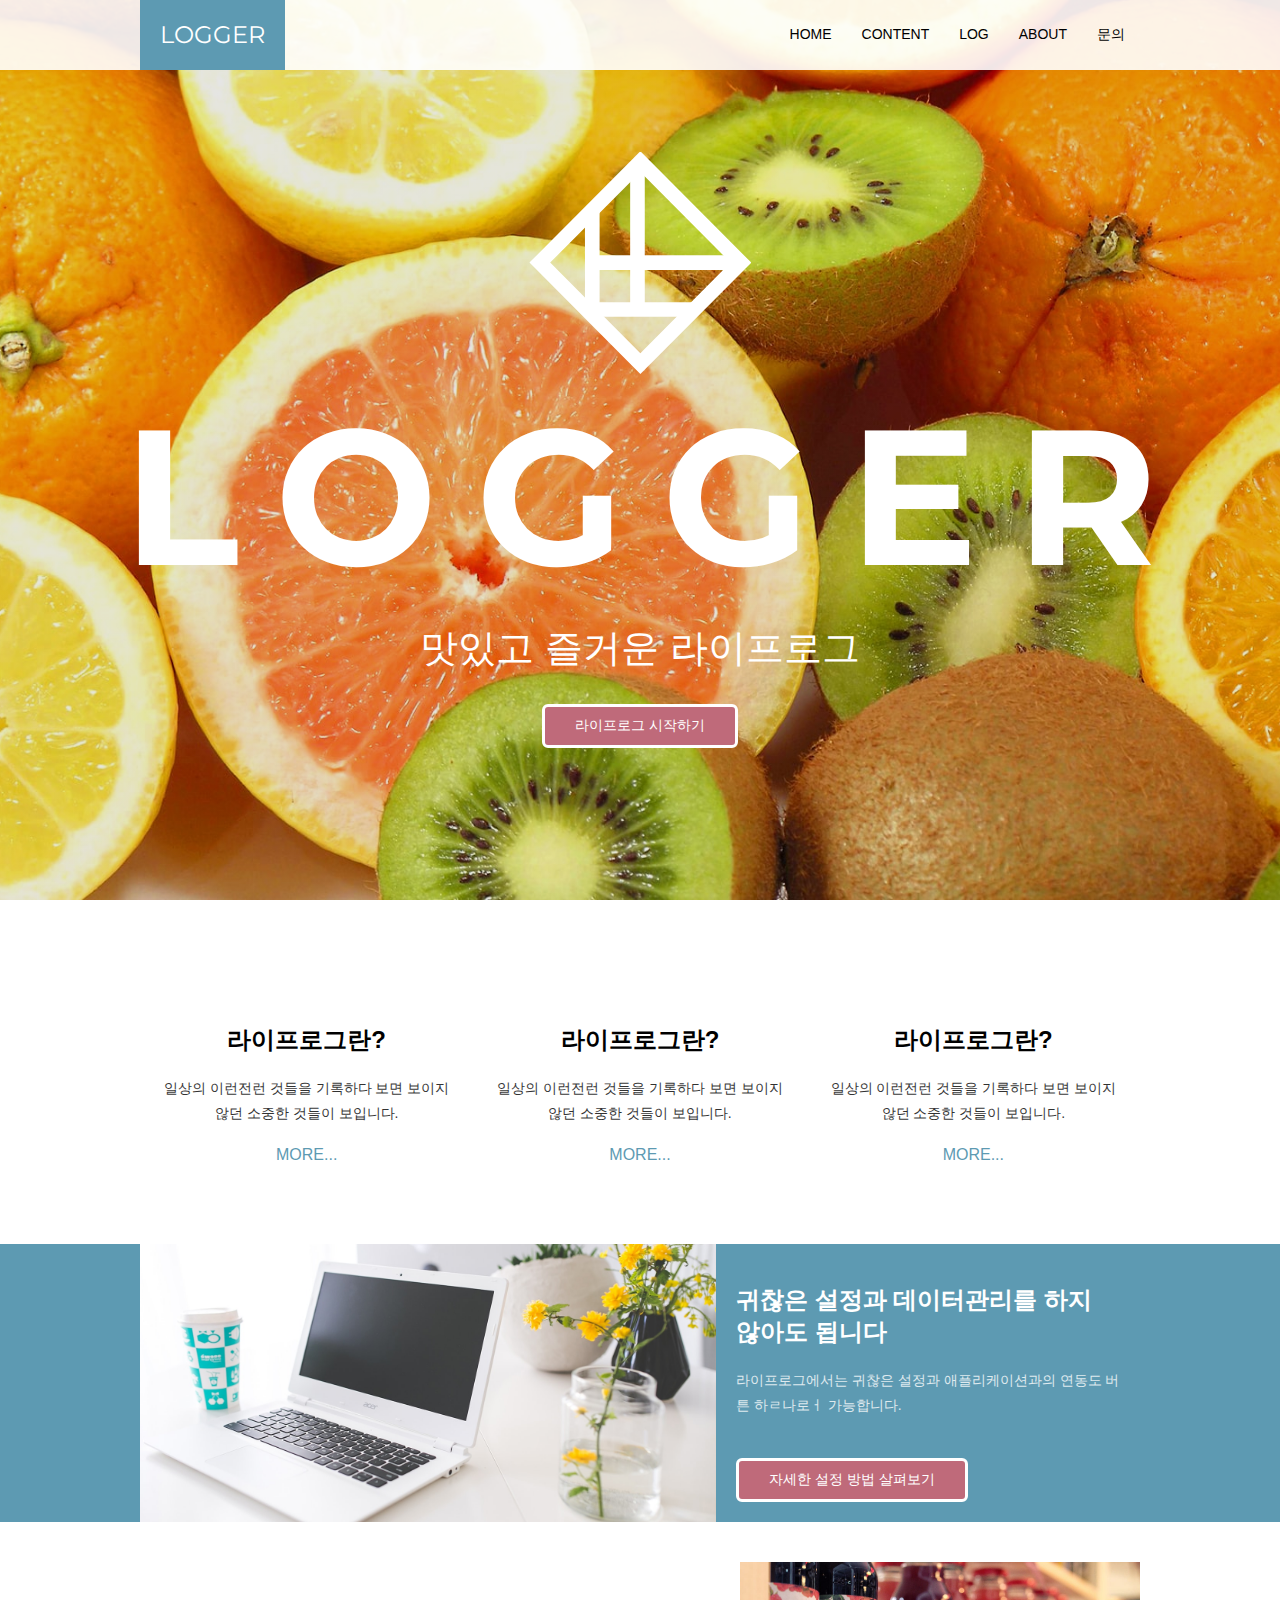
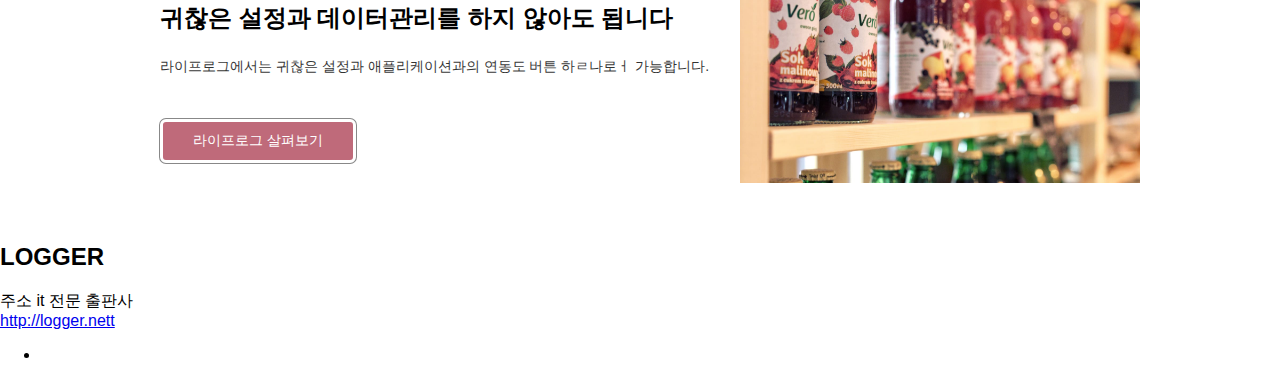
<file: project/index.html>
<!DOCTYPE html>
<html lang="en">

<head>
    <meta charset="UTF-8">
    <meta name="viewport" content="width=device-width, initial-scale=1.0">
    <title>LifeLog</title>
    <link href="https://fonts.googleapis.com/css?family=Montserrat" rel="stylesheet">
    <link rel="stylesheet" href="https://use.fontawesome.com/releases/v5.0.13/css/all.css"
        integrity="sha384-DNOHZ68U8hZfKXOrtjWvjxusGo9WQnrNx2sqG0tfsghAvtVlRW3tvkXWZh58N9jp" crossorigin="anonymous">
    <script src="https://ajax.googleapis.com/ajax/libs/jquery/3.3.1/jquery.min.js"></script>

    <link rel="stylesheet" href="css/style.css">
    <script>
        $(function () {
            $(".headC").click(function () {
                $(".headB").slideToggle();
            });
        });
    </script>


</head>

<body>
    <header>
        <div class="container">
            <div class="container-small">
                <a href="index.html" class="headA">LOGGER</a>
                <button type="button" class="headC">
                    <span class="fa fa-bars" title="menu"></span>
                </button>
            </div>
            <nav class="headB">
                <ul>
                    <li><a href="index.html">HOME</a></li>
                    <li><a href="index.html">CONTENT</a></li>
                    <li><a href="index.html">LOG</a></li>
                    <li><a href="index.html">ABOUT</a></li>
                    <li><a href="index.html">문의</a></li>

                </ul>
            </nav>

        </div>
    </header>

    <section class="conA">
        <div class="container">
            <img src="images/images/logo.svg" alt="logo">
            <h1>LOGGER</h1>
            <p>맛있고 즐거운 라이프로그</p>
            <a href="#">라이프로그 시작하기</a>
        </div>
    </section>
    <section class="conB">
        <div class="container">
            <div class="text">
                <i class="fas fa-chart-bar icon"></i>
                <h2>라이프로그란?</h2>
                <p>일상의 이런전런 것들을 기록하다 보면 보이지 않던 소중한 것들이 보입니다.</p>
                <a href="#">MORE... <i class="fas fa-chevron-right"></i></a>
            </div>
            <div class="text">
                <i class="fas fa-chart-bar icon"></i>
                <h2>라이프로그란?</h2>
                <p>일상의 이런전런 것들을 기록하다 보면 보이지 않던 소중한 것들이 보입니다.</p>
                <a href="#">MORE... <i class="fas fa-chevron-right"></i></a>
            </div>
            <div class="text">
                <i class="fas fa-chart-bar icon"></i>
                <h2>라이프로그란?</h2>
                <p>일상의 이런전런 것들을 기록하다 보면 보이지 않던 소중한 것들이 보입니다.</p>
                <a href="#">MORE... <i class="fas fa-chevron-right"></i></a>
            </div>

        </div>

    </section>
    <section class="conC" id="contents">
        <div class="container">
            <div class="photo"></div>
            <div class="text">
                <i class="fas fa-chart-bar icon"></i>
                <h2>귀찮은 설정과 데이터관리를 하지 않아도 됩니다</h2>
                <p>라이프로그에서는 귀찮은 설정과 애플리케이션과의 연동도 버튼 하ㄹ나로ㅓ 가능합니다.</p>
                <a href="#">자세한 설정 방법 살펴보기<i class="fas fa-chevron-right"></i></a>
            </div>
        </div>

    </section>

    <section class="conD">
        <div class="container">
            <div class="photo"></div>
            <div class="text">
                <i class="fas fa-chart-bar icon"></i>
                <h2>귀찮은 설정과 데이터관리를 하지 않아도 됩니다</h2>
                <p>라이프로그에서는 귀찮은 설정과 애플리케이션과의 연동도 버튼 하ㄹ나로ㅓ 가능합니다.</p>
                <a href="#">라이프로그 살펴보기<i class="fas fa-chevron-right"></i></a>
            </div>
        </div>

    </section>

    <footer>
        <div class="container">
            <div class="footA">
                <h2>LOGGER</h2>
                <p>주소 it 전문 출판사<br>
                    <a href="http://logger.nett">http://logger.nett</a></p>
                    <nav class="footD">
       <ul>
        <li><a href="#"></a></li>
       </ul>



        <nav class="footD"></nav>
        <nav class="footD"></nav>

    </div>
    </footer>

</body>

</html>
</file>
<file: project/css/style.css>
@charset "UTF-8";
/*기본색상*/

:root {
    --main-color: #5D9AB2;
    --accent-color: #BF6A7A;
    --dark-main-color: #2B5566;
    --text-bright-color: #fff;
    --icon-color: #fff;
    --icon-bk-color: #ddd;
    --gray-color: #ddd;
    --large-width: 1000px;
    --middle-width: 768px;
}


/*기본 폰트 크기 설정*/

@media (max-width: 599px) {
    :root {
        font-size: 14px;
    }
}

@media (min-width: 600px) and (max-width:799px) {
    :root {
        font-size: 16px;
    }
}

@media (min-width: 800px) {
    :root {
        font-size: 18px;
    }
}


body {
    font-size: 16px;
    margin: 0;
    font-family: '맑은 고딕', 'Appla SD Gothic Neo', sans-serif;
}

header {
    position: absolute;
    top: 0;
    left: 0;
    width: 100%;
    background-color: rgba(255, 255, 255, 0.9);
    z-index: 1;
}

/* LOGO */
.headA {
    display: inline-block;
    line-height: 70px;
    padding: 0 20px;
    background-color: var(--main-color);
    color: var(--text-bright-color);
    font-family: 'Montserrat', sans-serif;
    font-size: 24px;
    text-decoration: none;
}

.headB ul {
    margin: 0;
    padding: 0;
    list-style-type: none;
}

.headB a {
    display: block;
    padding: 15px;
    color: inherit;
    font-size: 14px;
    text-decoration: none;
}

.headB a:hover {
    background-color: rgba(0, 0, 0, 0.3);
    color: white;
}

.headC {
    outline: none;
    border: none;
    background: none;
    padding: 0;
    margin-right: 10px;
    font-size: 28px;
    cursor: pointer;
    opacity: 0.5;
}

.headC:hover {
    opacity: 0.3;
}

header .container-small {
    display: flex;
    justify-content: space-between;
    align-items: center;
}



/* 큰 화면 */
@media (min-width:768px) {
    header .container {
        display: flex;
        align-items: center;
        justify-content: space-between;
        max-width: var(--large-width);
        margin: auto;
    }

    .headB ul {
        display: flex;
        font-size: 14px;
    }

    .headC {
        display: none;
    }

    .headB {
        display: block !important;
    }

}

/* conA- 로고, 이미지 등등 */
.conA {
    display: flex;
    align-items: center;
    justify-content: center;
    background-image: linear-gradient(rgba(0, 0, 0, 0.1),
            rgba(0, 0, 0, 0.1)), url(../images/images/fruits.jpg);
    background-position: center;
    background-size: cover;
    height: 100vh;
    min-height: 450px;
    color: var(--text-bright-color);
    text-align: center;
}

.conA h1 {
    font-family: 'Montserrat', sans-serif;
    font-size: 15vw;
    letter-spacing: 0.2em;
    margin-top: 0;
    margin-bottom: 10px;
    margin-left: 0.2em;
}

.conA img {
    width: 20%
}

.conA p {
    margin-top: 0;
    margin-bottom: 10px;
    font-size: 3vw;
}

.conA a {
    display: inline-block;
    margin-top: 20px;
    padding: 10px 30px;
    border: 3px solid currentColor;
    color: #fff;
    border-radius: 6px;
    background-color: var(--accent-color);
    font-size: 14px;
    text-decoration: none;
}

.conA a:hover {
    background-image: linear-gradient(rgba(255, 255, 255, 0.2), rgba(255, 255, 255, 0.2));
}

@media (min-whith: 768px) {
    .conA h1 {
        font-size: 115px;
    }

    .conA p {
        font-size: 23px;
    }
}


.conB .container {
    padding-top: 80px;
    padding-bottom: 20px;
}

.conB .text {
    text-align: center;
    padding: 0 20px 60px;
}

.conB h2,
{
margin-top: 0;
margin-bottom: 10px;
font-size: 20px;
}

.conB p {
    margin-top: 0;
    margin-bottom: 20px;
    font-size: 14px;
    line-height: 1.8;
    opacity: 0.8;
}

.conB a {
    color: var(--main-color);
    text-decoration: none;
}

.conB a:hover {
    text-decoration: underline;
}

.conB .icon {
    display: inline-block;
    width: 2em;
    font-size: 40px;
    background-color: #ddd;
    text-align: center;
    line-height: 2em;
    border-radius: 50%;
    margin-bottom: 20px;
    color: #fff;
}

@media (min-width: 768px) {
    .conB .container {
        display: flex;
        max-width: 1000px;
        margin: auto;
    }

    .conB .text {
        flex: 1;
    }
}

.conC {
    background-color: #5D9AB2;
    color: #fff;
}

.conC .text {
    padding: 20px;
}

.conC h2,
{
margin-top: 0;
margin-bottom: 10px;
font-size: 20px;
}

.conC p {
    margin-top: 0;
    margin-bottom: 20px;
    font-size: 14px;
    line-height: 1.8;
    opacity: 0.8;
}

.conC a {
    display: inline-block;
    margin-top: 20px;
    padding: 10px 30px;
    border: 3px solid currentColor;
    color: #fff;
    border-radius: 6px;
    background-color: var(--accent-color);
    font-size: 14px;
    text-decoration: none;
}

.conC a:hover {
    text-decoration: underline;
}

.conC .photo {
    background-image: url(../images/images/note.jpg);
    min-height: 200px; background-position: center;
    background-size: cover;
}

@media (min-width: 768px) {
    .conC .container {
        display: flex;
        max-width: 1000px;
        margin: auto;
    }

    .conC .text {flex: 2;}
    .conC .photo {flex: 3;}
}

/* CON D */
.conD .container{padding-top: 2px;}
.conD .text {padding: 20px;}

.conD h2,
{
margin-top: 0;
margin-bottom: 10px;
font-size: 20px;
}

.conD p {
    margin-top: 0;
    margin-bottom: 20px;
    font-size: 14px;
    line-height: 1.8;
    opacity: 0.8;
}

.conD a {
    display: inline-block;
    margin-top: 20px;
    padding: 10px 30px;
    border: 3px solid currentColor;
    color: #fff;
    border-radius: 6px;
    background-color: var(--accent-color);
    font-size: 14px;
    text-decoration: none;
    box-shadow: 0 0 0 1px #888;
}

.conD a:hover {
    text-decoration: underline;
}

.conD .photo {
    background-image: url(../images/images/life.jpg);
    min-height: 200px; background-position: center;
    background-size: cover;
}

@media (min-width: 768px) {
    .conD .container {
        display: flex;
        max-width: 1000px;
        margin: auto;
        flex-direction: row-reverse;
        padding-top: 40px;
        padding-bottom: 40px;
    }

    .conD .text {flex: 1;}
    .conD .photo {flex: 0 0 400px;}
}
</file>
